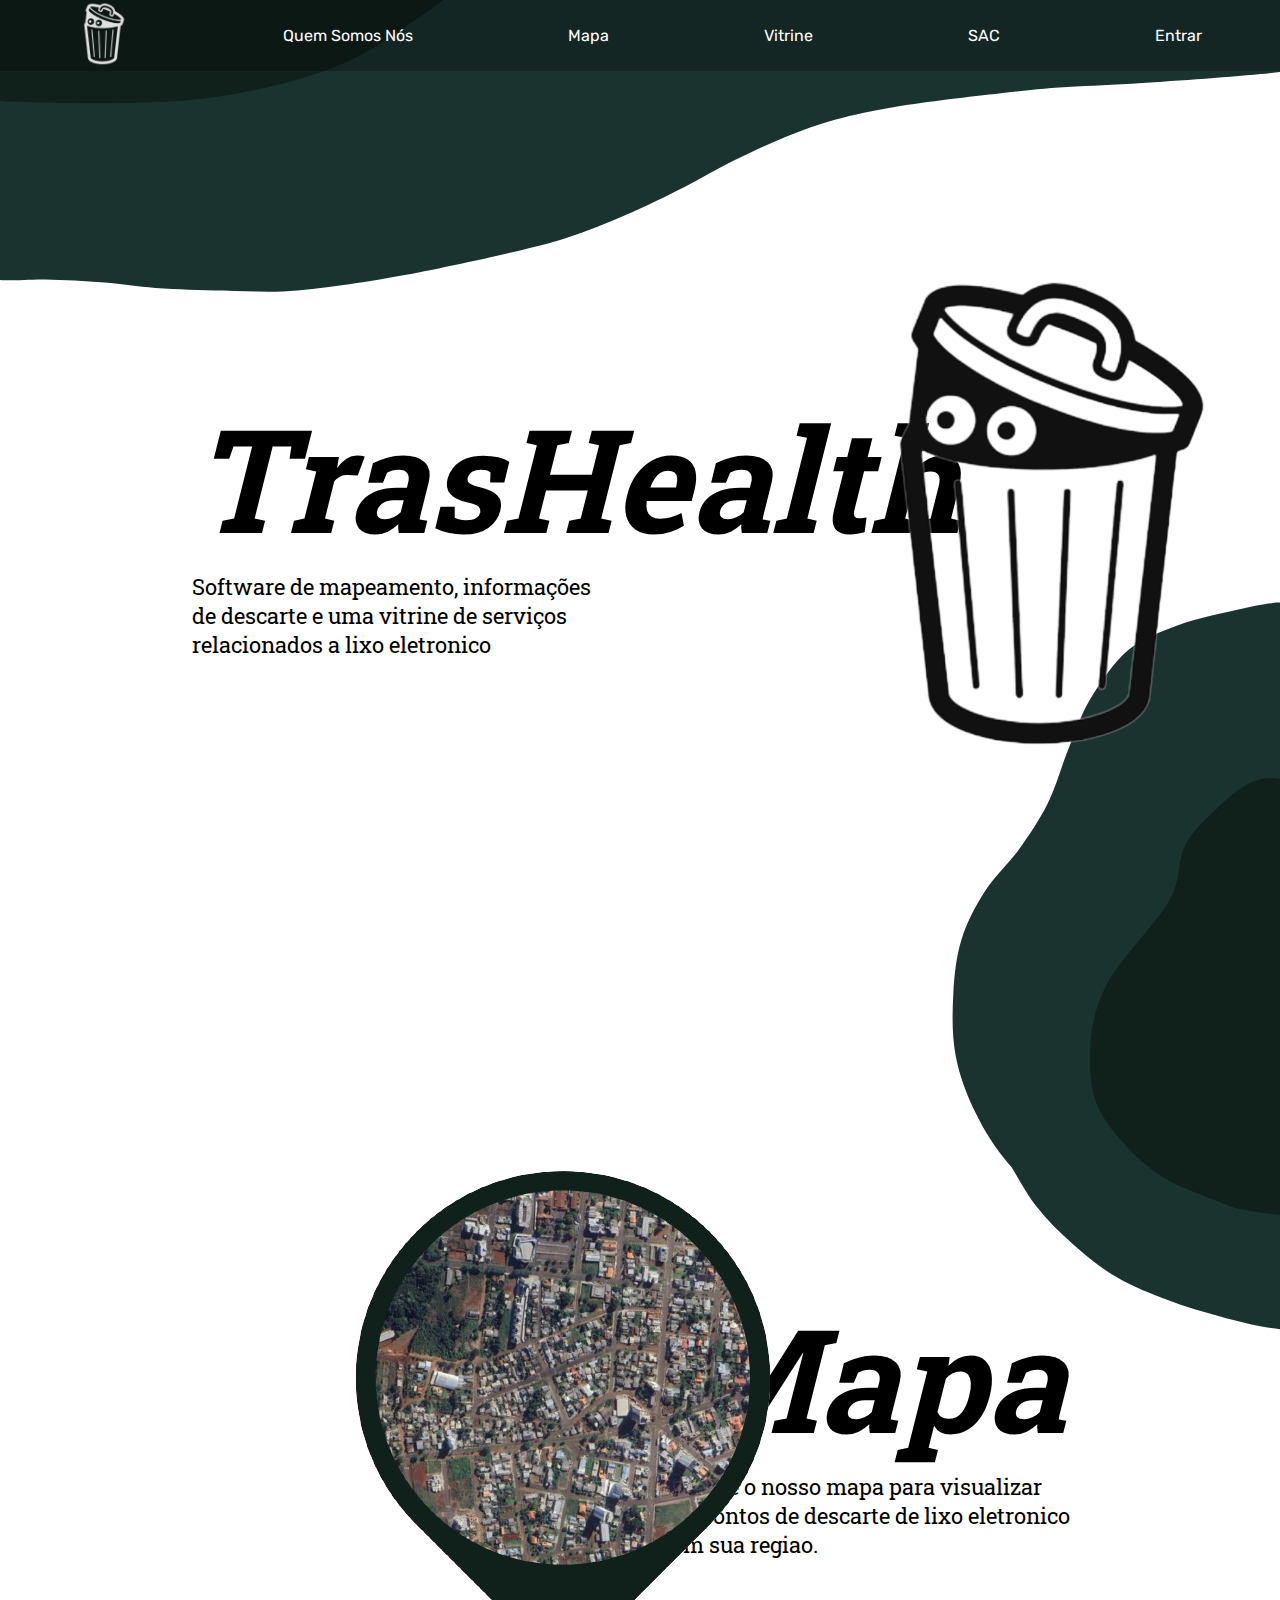
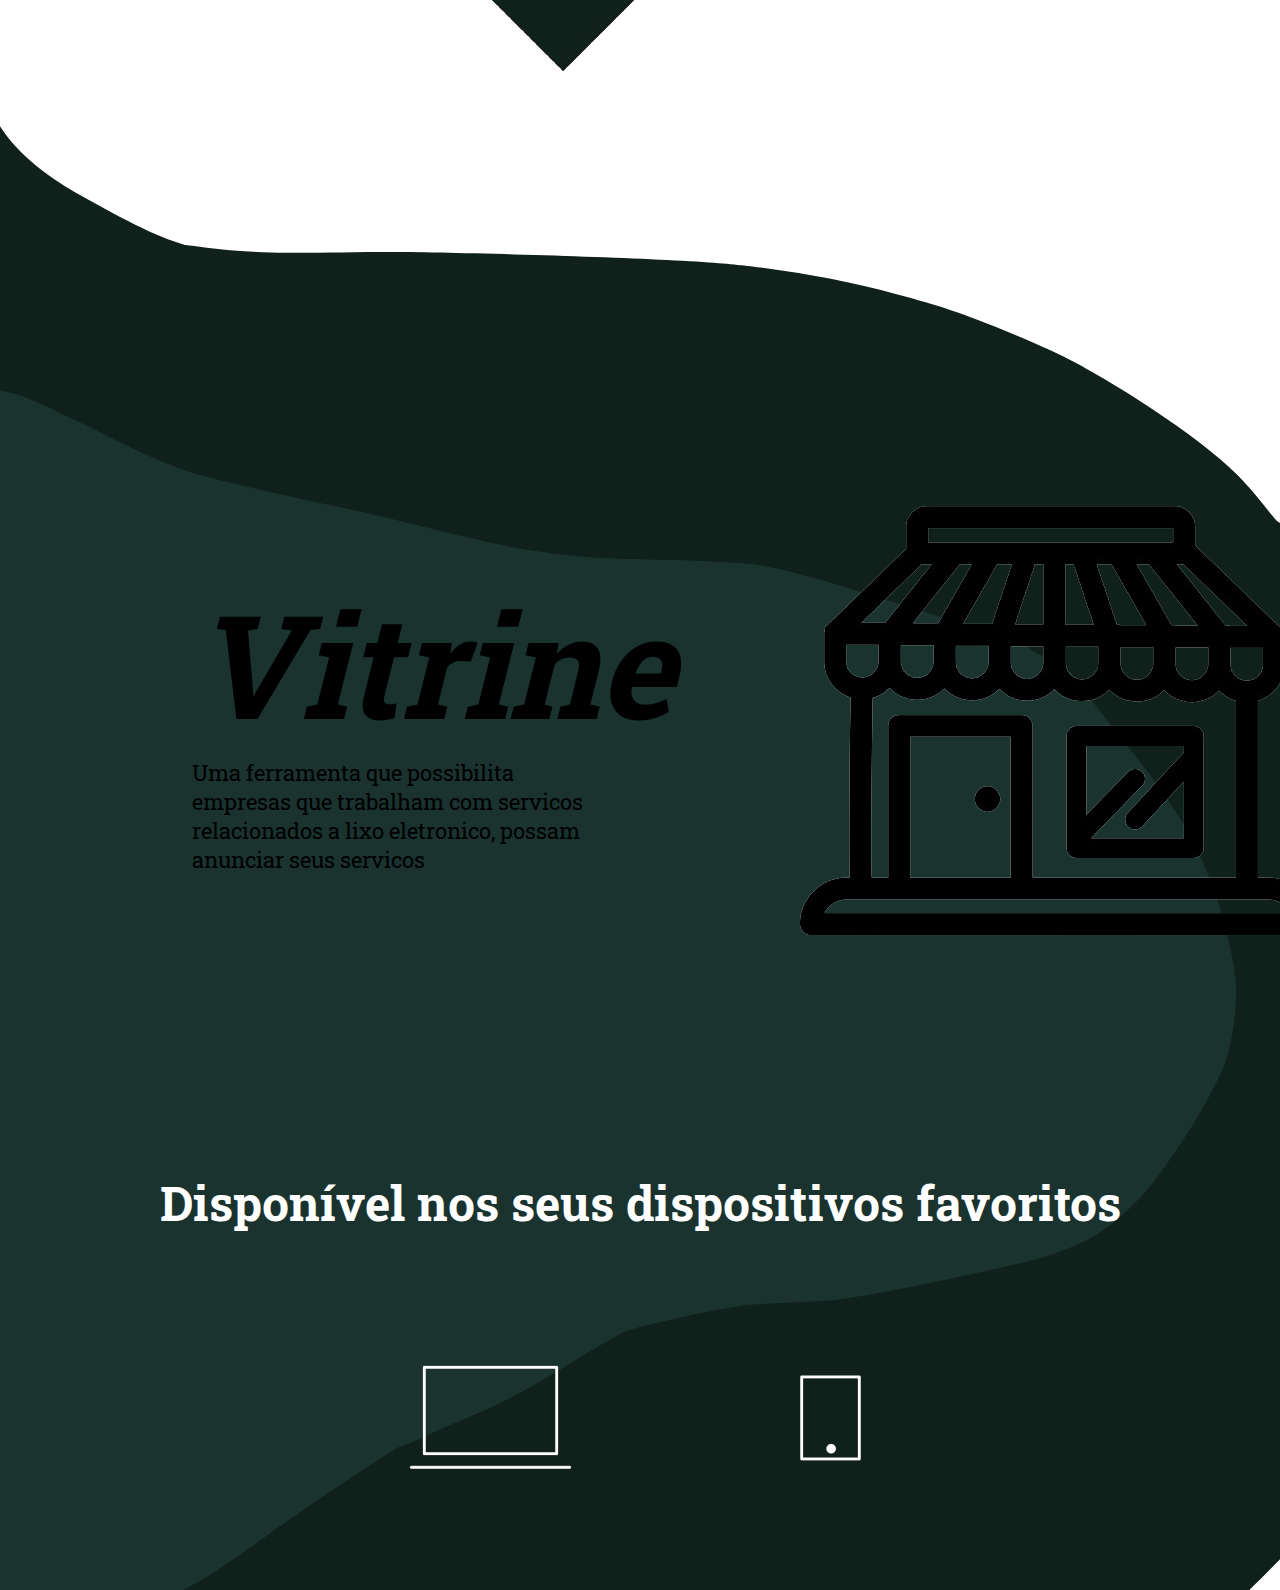
<file: ZIG_PI1212/index.html>
<!DOCTYPE html>
<html lang="pt-BR">

<head>
    <meta charset="UTF-8">
    <meta name="viewport" content="width=device-width, initial-scale=1.0">
    <title>TrasHealth</title>
    <link rel="icon" href="./images/logo3.png" type="image/x-icon">
    <link rel="stylesheet" href="./css/styles.css">
    <style>
        @import url('https://fonts.googleapis.com/css2?family=Roboto+Slab:wght@100..900&family=Rubik:ital,wght@1,900&display=swap');
    </style>
</head>

<body>
    <header>
        <a href="./index.html" class="imglogo"><img src="./images/logo3.png" alt="" class="imglogo1"></a>
        <a href="./qmsomos.html">Quem Somos Nós</a>
        <a href="./mapa.html">Mapa</a>
        <a href="./vitrine.html">Vitrine</a>
        <a href="#sac">SAC</a>
        <a href="./login.html">Entrar</a>
    </header>

    <section class="container secundario">
        <div class="container__descricao">
            <h2 class="descricao__titulo1"><i>TrasHealth</i></h2>
            <p class="descricao__texto1">Software de mapeamento, informações de descarte e uma vitrine de serviços
                relacionados a lixo eletronico</p>
        </div>
        <img src="images/logopreta.png" alt="Tela do alura+ e alura língua" class="secundario__imagem1">
    </section>

    <section class="container secundario">
        <img src="images/maps-removebg-preview.png" alt="Notebook com a página do curso HTML5 e CSS3 da Alura aberta"
            class="secundario__imagem">
        <div class="container__descricao">
            <h2 class="descricao__titulo"><i>Mapa</i></h2>
            <p class="descricao__texto">Utilize o nosso mapa para visualizar <br> os pontos de descarte de lixo eletronico<br> em
                sua regiao.</p>
        </div>
    </section>

    <section class="container secundario">
        <div class="container__descricao">
            <h2 class="descricao__titulo1"><i>Vitrine</i></h2>
            <p class="descricao__texto1">Uma ferramenta que possibilita empresas que trabalham com servicos relacionados
                a lixo eletronico, possam anunciar seus servicos</p>
        </div>
        <img src="./images/loja-removebg-preview.png" alt="Tela do alura+ e alura língua" class="secundario__imagem">
    </section>
    <section class="dispositivos">
        <h2 class="dispositivos__titulo">Disponível nos seus dispositivos favoritos</h2>
        <ul class="dispositivos__lista">
            <li>
                <img src="images/computador.png" alt="Ícone de computador">
            </li>
            <li>
                <img src="images/celular.png" alt="Ícone de celular">
            </li>
        </ul>
    </section>
</body>

</html>
</file>
<file: ZIG_PI1212/css/styles.css>
*{
    font-family: "Roboto Slab", serif;
    margin: 0;
}
.imglogo1 {
    width: 50px;
}
body {
    margin: 0;
    padding: 0;
    background-image: url(../images/background.png);
    background-size: cover;
    background-repeat: no-repeat;
    color: rgb(0, 0, 0);
}
header {
    display: flex;
    justify-content: space-around;
    align-items: center;
    padding: 0;
    background-color: rgba(0, 0, 0, 0.250);
    color: white;
}
header a {
    text-decoration: none;
    color: white;
    font-family: "Rubik", sans-serif;
}
.container {
    height: 100vh;
    display: grid;
    grid-template-columns: 50% 50%;
}
.secundario {
    align-items: center;
    margin: 0 10em;
}
.container__descricao {
    padding: 2em;
}
.secundario__imagem1{
    scale: 60%;
    padding-left: 10rem;
}
.descricao__titulo1{
    font-size: 9rem
}
.descricao__texto1{
    font-size: 1.4rem
}
.secundario__imagem{
    scale: 100%;
    padding-left: 10rem;
}
.descricao__titulo{
    font-size: 9rem
}
.descricao__texto{
    font-size: 1.4rem
}
.dispositivos__lista {
    display: flex;
    justify-content: center;
    list-style-type: none;
    margin: 5em 0;
}

.dispositivos {
    text-align: center;
}

.dispositivos__titulo {
    font-size: 48px;
    color: white;
}
</file>
